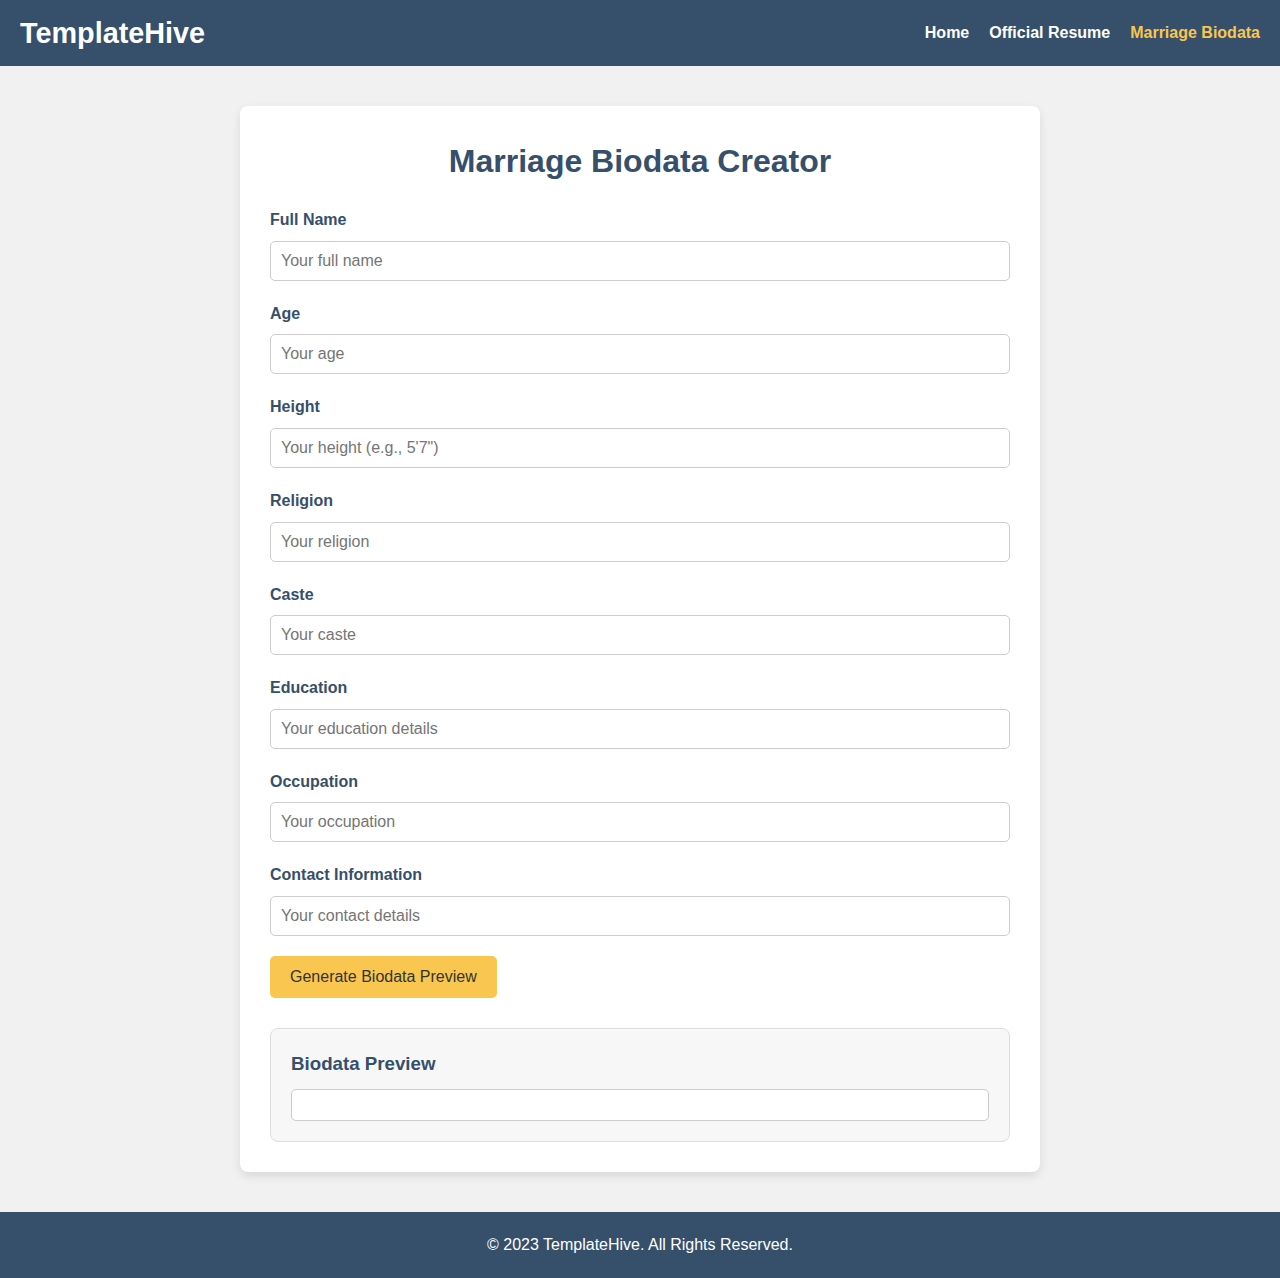
<file: biodata.html>
<!DOCTYPE html>
<html lang="en">
<head>
  <meta charset="UTF-8">
  <meta name="viewport" content="width=device-width, initial-scale=1">
  <title>TemplateHive - Marriage Biodata Creator</title>
  <link rel="stylesheet" href="style.css">
</head>
<body>
  <!-- Header & Navigation -->
  <header>
    <div class="logo">
      <h1>TemplateHive</h1>
    </div>
    <nav>
      <ul>
        <li><a href="index.html">Home</a></li>
        <li><a href="resume.html">Official Resume</a></li>
        <li><a href="biodata.html" class="active">Marriage Biodata</a></li>
      </ul>
    </nav>
  </header>

  <!-- Biodata Creator Section -->
  <section class="builder-section">
    <h2>Marriage Biodata Creator</h2>
    <form id="biodataForm">
      <div class="form-group">
        <label for="bioName">Full Name</label>
        <input type="text" id="bioName" name="bioName" placeholder="Your full name" required>
      </div>
      <div class="form-group">
        <label for="bioAge">Age</label>
        <input type="number" id="bioAge" name="bioAge" placeholder="Your age" required>
      </div>
      <div class="form-group">
        <label for="bioHeight">Height</label>
        <input type="text" id="bioHeight" name="bioHeight" placeholder="Your height (e.g., 5'7&quot;)" required>
      </div>
      <div class="form-group">
        <label for="bioReligion">Religion</label>
        <input type="text" id="bioReligion" name="bioReligion" placeholder="Your religion" required>
      </div>
      <div class="form-group">
        <label for="bioCaste">Caste</label>
        <input type="text" id="bioCaste" name="bioCaste" placeholder="Your caste" required>
      </div>
      <div class="form-group">
        <label for="bioEducation">Education</label>
        <input type="text" id="bioEducation" name="bioEducation" placeholder="Your education details" required>
      </div>
      <div class="form-group">
        <label for="bioOccupation">Occupation</label>
        <input type="text" id="bioOccupation" name="bioOccupation" placeholder="Your occupation" required>
      </div>
      <div class="form-group">
        <label for="bioContact">Contact Information</label>
        <input type="text" id="bioContact" name="bioContact" placeholder="Your contact details" required>
      </div>
      <button type="button" onclick="generateBiodata()">Generate Biodata Preview</button>
    </form>

    <!-- Biodata Preview Area -->
    <div id="biodataPreview" class="preview-section">
      <h3>Biodata Preview</h3>
      <div id="biodataOutput">
        <!-- Generated Biodata Content appears here -->
      </div>
    </div>
  </section>

  <!-- Footer -->
  <footer>
    <p>&copy; 2023 TemplateHive. All Rights Reserved.</p>
  </footer>
  <script src="script.js"></script>
</body>
</html>
</file>
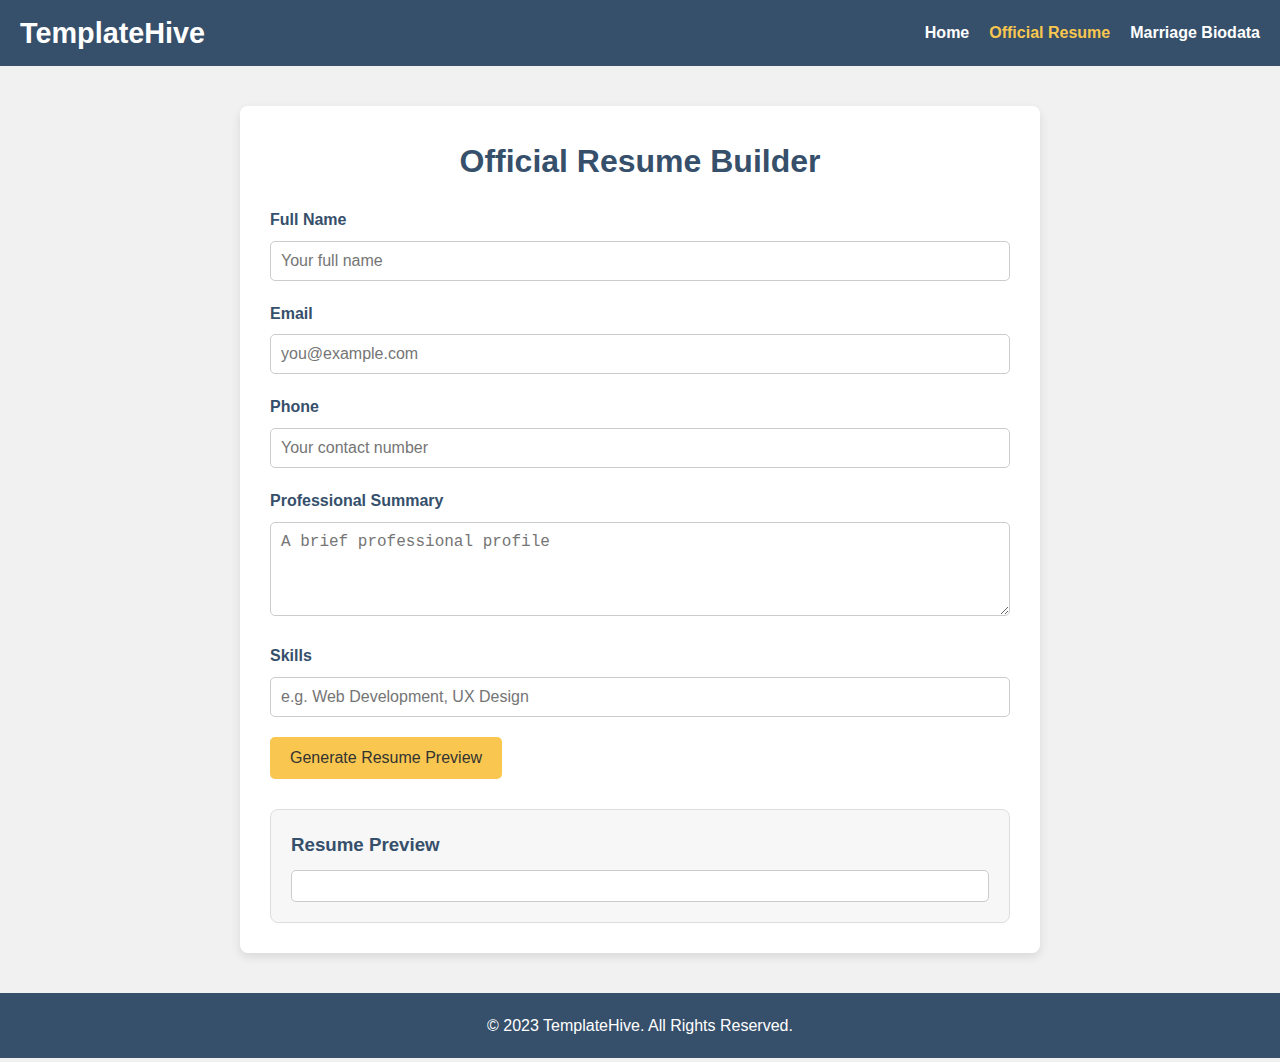
<file: resume.html>
<!DOCTYPE html>
<html lang="en">
<head>
  <meta charset="UTF-8">
  <meta name="viewport" content="width=device-width, initial-scale=1">
  <title>TemplateHive - Official Resume Builder</title>
  <link rel="stylesheet" href="style.css">
</head>
<body>
  <!-- Header & Navigation -->
  <header>
    <div class="logo">
      <h1>TemplateHive</h1>
    </div>
    <nav>
      <ul>
        <li><a href="index.html">Home</a></li>
        <li><a href="resume.html" class="active">Official Resume</a></li>
        <li><a href="biodata.html">Marriage Biodata</a></li>
      </ul>
    </nav>
  </header>

  <!-- Resume Builder Section -->
  <section class="builder-section">
    <h2>Official Resume Builder</h2>
    <form id="resumeForm">
      <div class="form-group">
        <label for="resumeName">Full Name</label>
        <input type="text" id="resumeName" name="resumeName" placeholder="Your full name" required>
      </div>
      <div class="form-group">
        <label for="resumeEmail">Email</label>
        <input type="email" id="resumeEmail" name="resumeEmail" placeholder="you@example.com" required>
      </div>
      <div class="form-group">
        <label for="resumePhone">Phone</label>
        <input type="text" id="resumePhone" name="resumePhone" placeholder="Your contact number" required>
      </div>
      <div class="form-group">
        <label for="resumeSummary">Professional Summary</label>
        <textarea id="resumeSummary" name="resumeSummary" rows="4" placeholder="A brief professional profile"></textarea>
      </div>
      <div class="form-group">
        <label for="resumeSkills">Skills</label>
        <input type="text" id="resumeSkills" name="resumeSkills" placeholder="e.g. Web Development, UX Design">
      </div>
      <button type="button" onclick="generateResume()">Generate Resume Preview</button>
    </form>

    <!-- Resume Preview Area -->
    <div id="resumePreview" class="preview-section">
      <h3>Resume Preview</h3>
      <div id="resumeOutput">
        <!-- Generated Resume Content appears here -->
      </div>
    </div>
  </section>

  <!-- Footer -->
  <footer>
    <p>&copy; 2023 TemplateHive. All Rights Reserved.</p>
  </footer>
  <script src="script.js"></script>
</body>
</html>
</file>
<file: style.css>
/* Reset & Base Styles */
* {
  margin: 0;
  padding: 0;
  box-sizing: border-box;
}
body {
  font-family: 'Arial', sans-serif;
  background-color: #f1f1f1;
  color: #333;
  line-height: 1.6;
}

/* Header & Navigation */
header {
  background-color: #364f6b;
  color: #fff;
  padding: 10px 20px;
  display: flex;
  justify-content: space-between;
  align-items: center;
}
header .logo h1 {
  font-size: 1.8rem;
}
nav ul {
  list-style: none;
  display: flex;
}
nav ul li {
  margin-left: 20px;
}
nav ul li a {
  text-decoration: none;
  color: #fff;
  font-weight: 600;
  transition: color 0.3s;
}
nav ul li a:hover,
nav ul li a.active {
  color: #f9c74f;
}

/* Hero Section (Index Page) */
.hero {
  background: url('https://via.placeholder.com/1600x600?text=Beautiful+Design') no-repeat center center/cover;
  height: 600px;
  display: flex;
  justify-content: center;
  align-items: center;
  text-align: center;
  color: #fff;
}
.hero .hero-content {
  max-width: 800px;
  padding: 20px;
  background: rgba(0,0,0,0.5);
  border-radius: 8px;
}
.hero h2 {
  font-size: 3rem;
  margin-bottom: 20px;
}
.hero p {
  font-size: 1.2rem;
  margin-bottom: 30px;
}
.hero .btn {
  display: inline-block;
  padding: 12px 25px;
  margin: 5px;
  background-color: #f9c74f;
  color: #333;
  border: none;
  border-radius: 5px;
  font-weight: bold;
  text-decoration: none;
  transition: background-color 0.3s;
}
.hero .btn:hover {
  background-color: #f9844a;
}
.hero .btn.btn-secondary {
  background-color: #90be6d;
}
.hero .btn.btn-secondary:hover {
  background-color: #43aa8b;
}

/* Features Section (Index Page) */
.features {
  display: flex;
  flex-wrap: wrap;
  justify-content: center;
  padding: 40px 20px;
  gap: 20px;
}
.feature-card {
  background: #fff;
  width: 400px;
  border-radius: 8px;
  overflow: hidden;
  box-shadow: 0 4px 8px rgba(0,0,0,0.1);
  transition: transform 0.3s;
}
.feature-card:hover {
  transform: translateY(-5px);
}
.feature-card img {
  width: 100%;
  height: auto;
}
.feature-card h3 {
  padding: 15px;
  font-size: 1.5rem;
  color: #364f6b;
}
.feature-card p {
  padding: 0 15px 15px;
  font-size: 1rem;
}
.feature-card .btn {
  margin: 15px;
}

/* Builder Section for Resume & Biodata Pages */
.builder-section {
  background: #fff;
  max-width: 800px;
  margin: 40px auto;
  padding: 30px;
  border-radius: 8px;
  box-shadow: 0 4px 10px rgba(0,0,0,0.1);
}
.builder-section h2 {
  text-align: center;
  color: #364f6b;
  margin-bottom: 20px;
  font-size: 2rem;
}
.builder-section form {
  margin-bottom: 30px;
}
.builder-section .form-group {
  margin-bottom: 20px;
}
.builder-section label {
  display: block;
  margin-bottom: 8px;
  color: #364f6b;
  font-weight: 600;
}
.builder-section input,
.builder-section textarea {
  width: 100%;
  padding: 10px;
  border: 1px solid #ccc;
  border-radius: 5px;
  font-size: 1rem;
}
.builder-section button {
  background: #f9c74f;
  color: #333;
  padding: 12px 20px;
  border: none;
  border-radius: 5px;
  font-size: 1rem;
  cursor: pointer;
  transition: background 0.3s;
}
.builder-section button:hover {
  background: #f9844a;
}

/* Preview Section */
.preview-section {
  background: #f7f7f7;
  padding: 20px;
  border-radius: 8px;
  border: 1px solid #ddd;
  margin-top: 20px;
}
.preview-section h3 {
  margin-bottom: 10px;
  color: #364f6b;
}
.preview-section div {
  background: #fff;
  padding: 15px;
  border-radius: 5px;
  border: 1px solid #ccc;
}

/* Footer */
footer {
  text-align: center;
  padding: 20px;
  background-color: #364f6b;
  color: #fff;
  margin-top: 40px;
}

/* Responsive Styles */
@media (max-width: 768px) {
  .features {
    flex-direction: column;
    align-items: center;
  }
  header, .hero, .builder-section {
    padding: 20px;
  }
}
</file>
